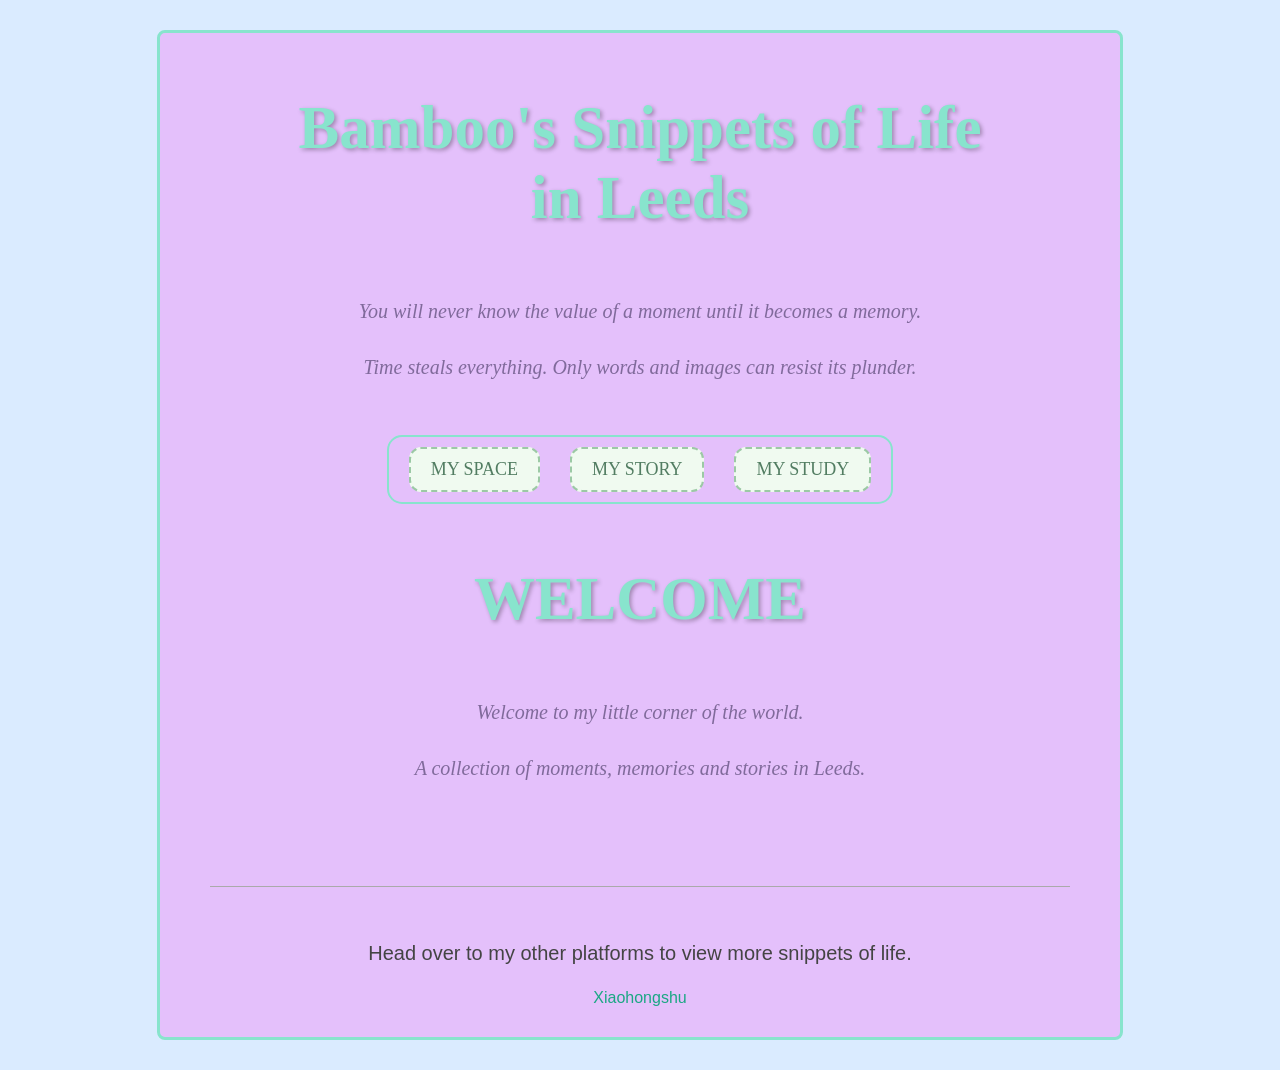
<file: index.html>
<!doctype html>
<html lang="en">

<head>
    <meta charset="UTF-8">
    <meta name="viewport" content="width=device-width, initial-scale=1.0">

 <title> Bamboo's Snippets of Life </title>

<link href="style.css" rel="stylesheet" type="text/css" />
</head>

<body>
  <div class="container">
        <h1>Bamboo's Snippets of Life
        <br> in Leeds</h1>
            <p class="introduction">You will never know the value of a moment until it becomes a memory.</p>
            <p class="introduction">Time steals everything. Only words and images can resist its plunder.</p>
    
     <div class="nav">
        <a href="index.html">MY SPACE</a>
        <a href="my story.html">MY STORY</a>
        <a href="my study.html">MY STUDY</a>
    </div>

    <div class="welcome">
        <h1>WELCOME</h1>
        <p>Welcome to my little corner of the world.</p>
        <p>A collection of moments, memories and stories in Leeds.</p>
    </div>
    <footer>
        <p>Head over to my other platforms to view more snippets of life.</p>
        <a href="https://xhslink.cn/o/ANRfArVE69z " target="_blank">Xiaohongshu</a>
    </footer>
  </div>
</body>
</html>
</file>
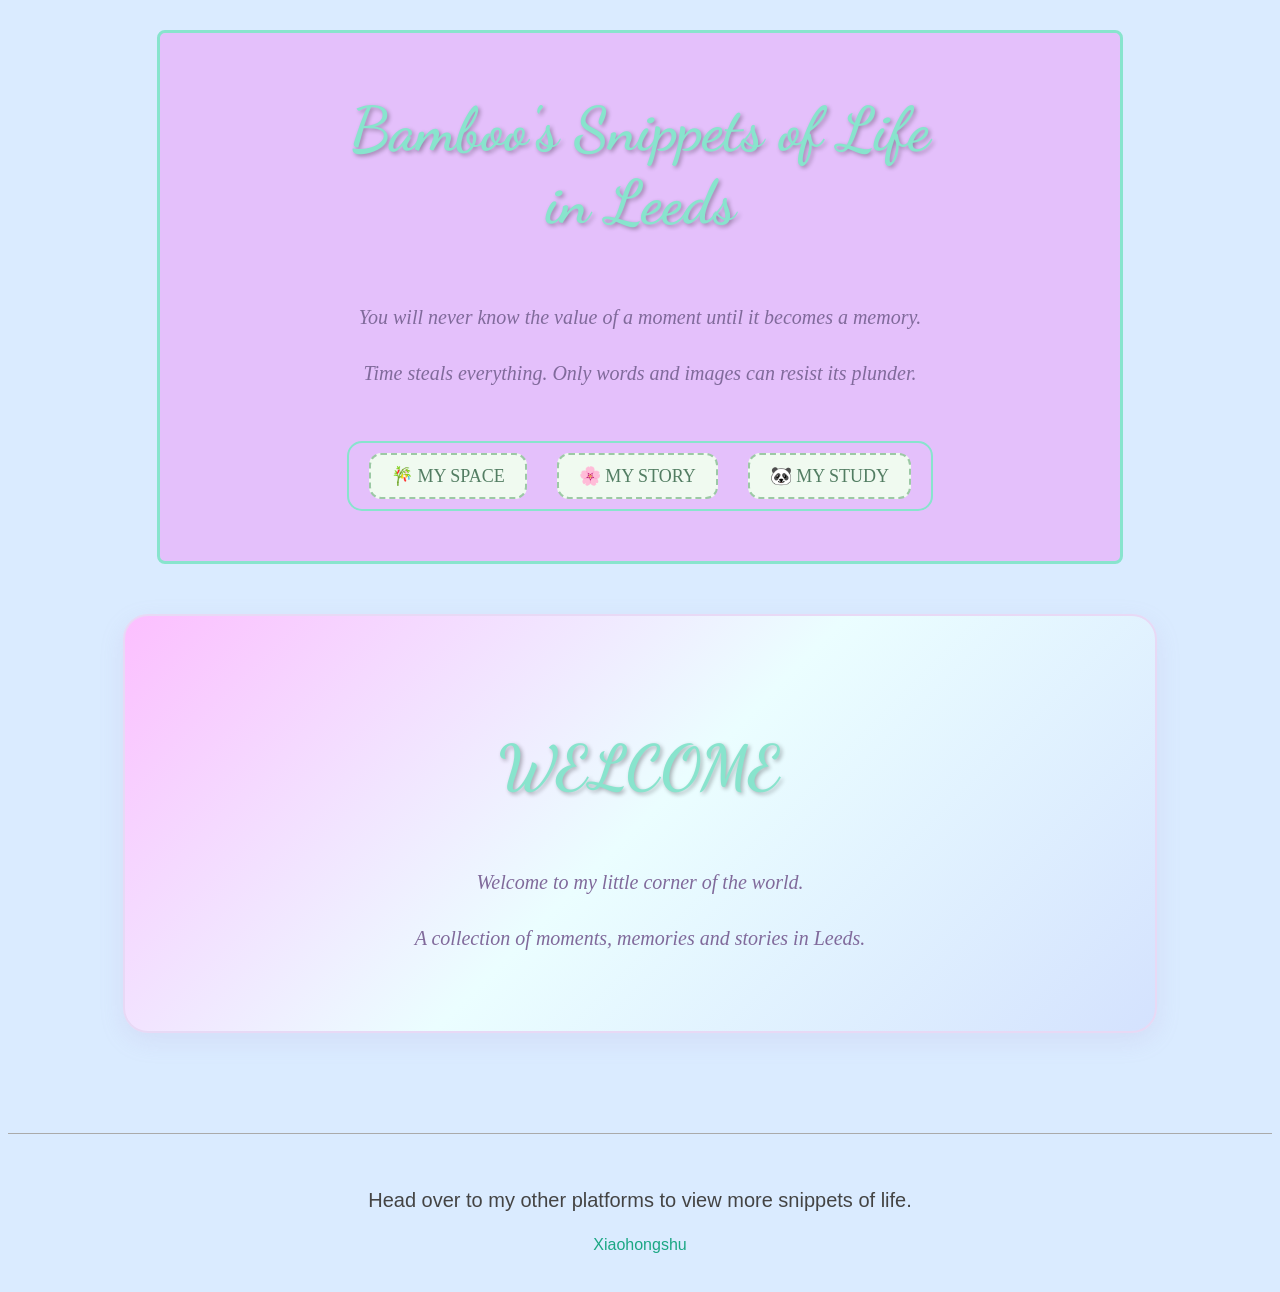
<file: my space.html>
<!doctype html>
<html lang="en">

<head>
    <meta charset="UTF-8">
    <meta name="viewport" content="width=device-width, initial-scale=1.0">

 <title> Bamboo's Snippets of Life </title>

<link rel="preconnect" href="https://fonts.googleapis.com">
<link rel="preconnect" href="https://fonts.gstatic.com" crossorigin>
<link href="https://fonts.googleapis.com/css2?family=Dancing+Script:wght@400;500;600;700&display=swap" rel="stylesheet">

<link href="style.css" rel="stylesheet" type="text/css" />
</head>

<body>
  <div class="container">
        <h1>Bamboo's Snippets of Life
        <br> in Leeds</h1>
            <p class="introduction">You will never know the value of a moment until it becomes a memory.</p>
            <p class="introduction">Time steals everything. Only words and images can resist its plunder.</p>
    
     <div class="nav">
        <a href="my space.html">🎋 MY SPACE</a>
        <a href="my story.html">🌸 MY STORY</a>
        <a href="my study.html">🐼 MY STUDY</a>
    </div>
  </div>

  <div class="sticky-wall">
    <div class="welcome">
        <h1>WELCOME</h1>
        <p>Welcome to my little corner of the world.</p>
        <p>A collection of moments, memories and stories in Leeds.</p>
    </div>
  </div>
    <footer>
        <p>Head over to my other platforms to view more snippets of life.</p>
        <a href="https://xhslink.cn/o/ANRfArVE69z " target="_blank">Xiaohongshu</a>
    </footer>

</body>
</html>
</file>
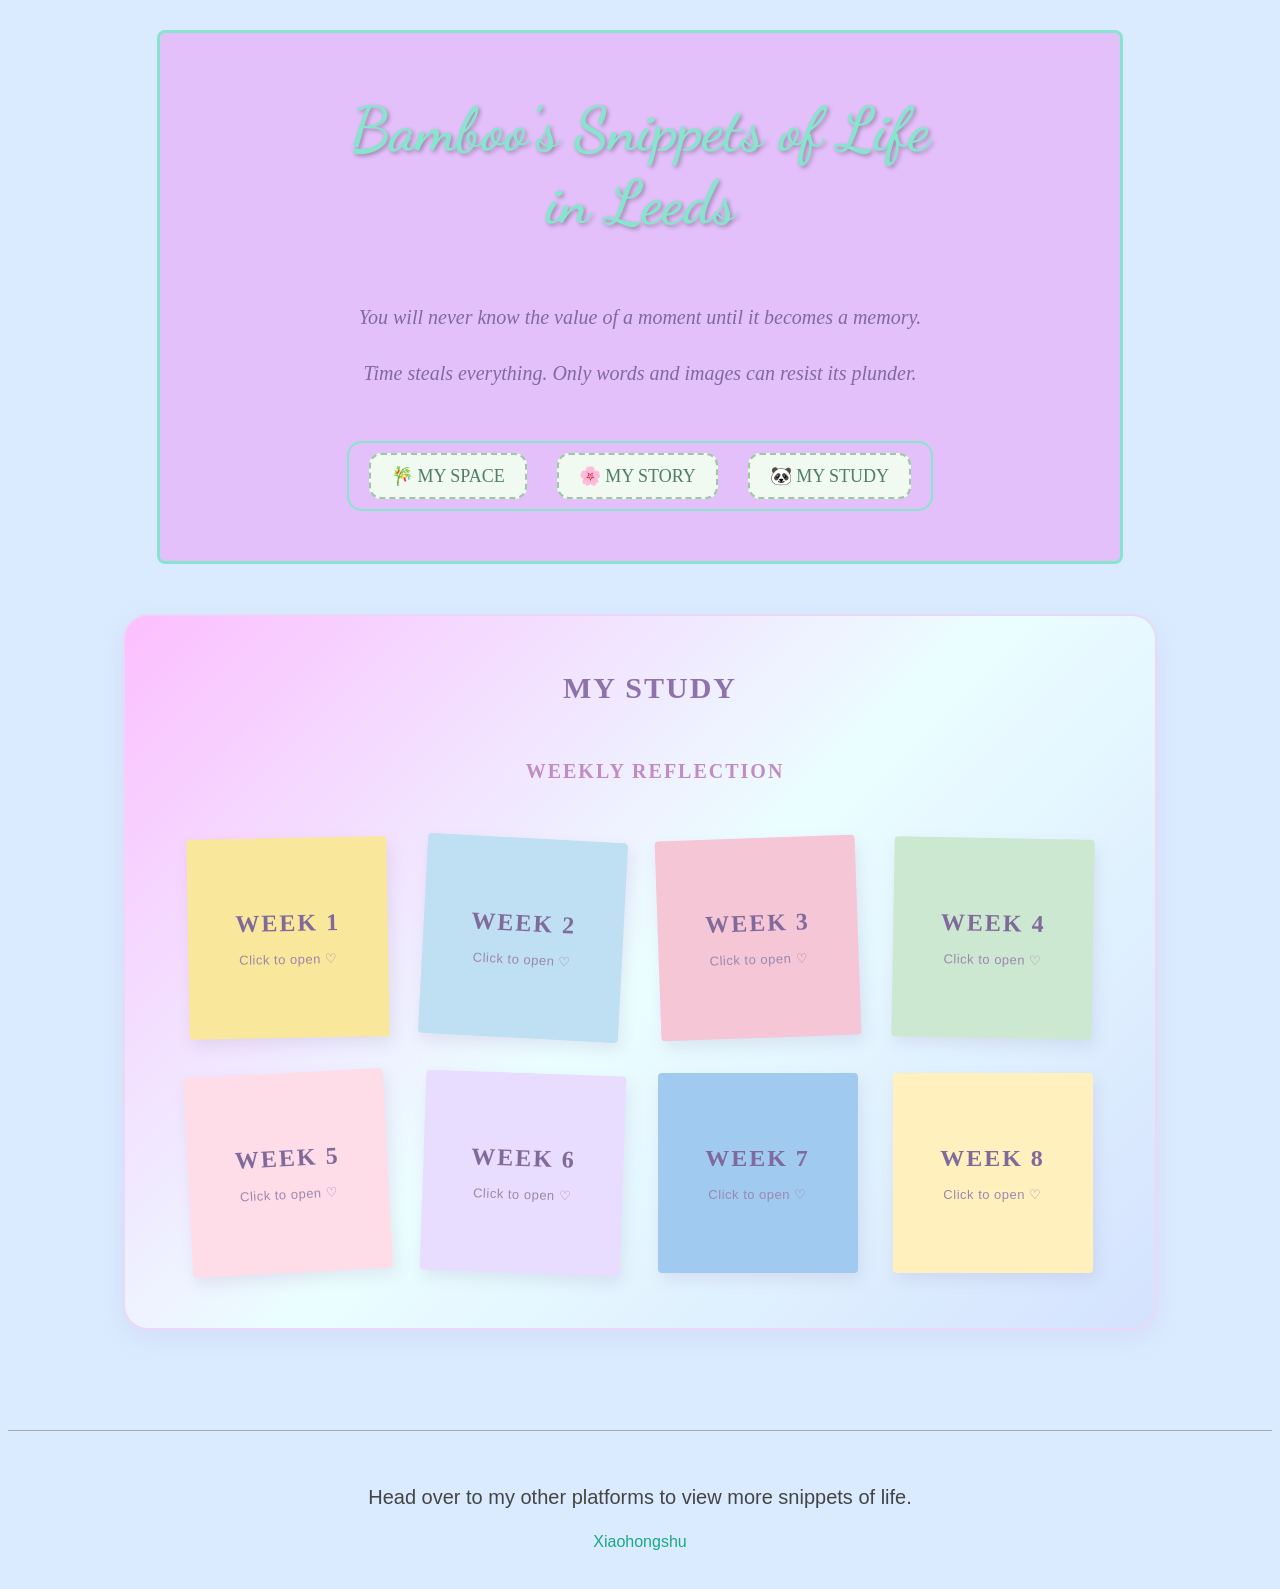
<file: my study.html>
<!DOCTYPE html>
<html lang="en">

<head>
    <meta charset="UTF-8">
    <meta name="viewport" content="width=device-width, initial-scale=1.0">

    <title>My Study | Bamboo's Snippets of Life</title>

    <link rel="preconnect" href="https://fonts.googleapis.com">
    <link rel="preconnect" href="https://fonts.gstatic.com" crossorigin>
    <link href="https://fonts.googleapis.com/css2?family=Dancing+Script:wght@400;500;600;700&display=swap" rel="stylesheet">

    <link rel="stylesheet" href="style.css">
</head>

<body>
    <div class="container">
        <h1>Bamboo's Snippets of Life
            <br> in Leeds</h1>

            <p class="introduction">You will never know the value of a moment until it becomes a memory.</p>
            <p class="introduction">Time steals everything. Only words and images can resist its plunder.</p>
    
        <div class="nav">
            <a href="my space.html">🎋 MY SPACE</a>
            <a href="my story.html">🌸 MY STORY</a>
            <a href="my study.html">🐼 MY STUDY</a>
        </div>
    </div>

    <div class="sticky-wall">
      
      <h2 class="study-title">MY STUDY</h2>

        <h3 class="reflection-title">WEEKLY REFLECTION</h3>

            <details class="sticky-note">
                <summary>
                    <span>WEEK 1</span>
                    <small>Click to open ♡</small>
                </summary>
                <div class="sticky-content">
                    <h3>WEEK 1</h3>
                    <p>This was my first experience with Digital Practice. I found the critical thinking involved very new and interesting, which made me really interested in the subject. It also made me look forward to the upcoming Digital Practice sessions, especially those that involve practical activities.</p>
                </div>
            </details>
            
            <details class="sticky-note">
                <summary>
                    <span>WEEK 2</span>
                    <small>Click to open ♡</small>
                </summary>
                <div class="sticky-content">
                    <h3>WEEK 2</h3>
                    <p>I have to create my own website!!! What an exciting and new experience!!! I really enjoyed the process of building everything from scratch, gradually adding content and developing the structure. It feels like a process of expressing my inner thoughts outwardly, and turning my ideas into digital content. I need to think carefully about what I want my website to look like and what I want it to communicate.
                        <br>
                        I learned about two ways to create a personal website. One is to use the fixed structure provided by CampusPress and simply add content to it. The other offers much more freedom, as it requires me to write my own code to design the structure and add content. Although the second option is more challenging, the idea of creating a personal website entirely by myself, without being limited by someone else's framework, is so appealing! I am ready to take on the challenge and bring my own ideas into every aspect of my personal website~</p>
                </div>
            </details>

            <details class="sticky-note">
                <summary>
                    <span>WEEK 3</span>
                    <small>Click to open ♡</small>
                </summary>
                <div class="sticky-content">
                    <h3>WEEK 3</h3>
                    <div class="plog-list">
                      <div class="img-text-box">
                        <img src="screenshot1.png" alt="">
                        <p>There have been some issues with my web scraping.</p>
                      </div>
                    <hr>
                      <div class="img-text-box">
                        <img src="screenshot2.png" alt="">
                        <p>The content scraped from the pages is incorrect; the blank space next to it was selected together.</p>
                      </div>
                    <hr>
                      <div class="img-text-box">
                      <img src="screenshot3.png" alt="">
                      <p>It's correct now, because I filled in the code given by the teacher.</p>
                      </div>
                    <hr>
                      <div class="img-text-box">
                      <img src="screenshot4.png" alt="">
                      <p>I tried to look for the correct code in Elements. I think it should be here.</p>
                      </div>
                    <hr>
                      <div class="img-text-box">
                      <img src="screenshot5.png" alt="">
                      <p>This is also the code provided by the tutor that I filled in directly, but I am not sure where the error is. My head is dizzy from looking at the code now, I need to take a break and check it again later.</p>
                      </div>
                    <hr>
                      <div class="img-text-box">
                      <img src="screenshot6.png" alt="">
                      <p>This is the code I found directly in the Elements tab on the ITVX page. I do not know whether it is correct, because I have no idea how to proceed to the next step. However, I have got in touch with a fellow student who has relevant experience, and we have arranged that he will help me learn it this weekend.</p>
                      </div>
                    </div>
                </div>
            </details>

            <details class="sticky-note">
                <summary>
                    <span>WEEK 4</span>
                    <small>Click to open ♡</small>
                </summary>
                <div class="sticky-content">
                    <h3>WEEK 4</h3>
                    <div class="plog-list">
                      <div class="img-text-box">
                        <img src="screenshot7.jpg" alt="">
                        <p>I tried to search from social media platforms and academic websites in order to make the data sources more comprehensive.</p>
                      </div>
                    <hr>
                      <div class="img-text-box">
                        <img src="screenshot8.png" alt="">
                        <p>However, I found that there was not much information available across different platforms, so I tried to find alternative keywords in academic papers.</p>
                      </div>
                    <hr>
                      <div class="img-text-box">
                        <img src="screenshot9.png" alt="">
                        <p>I organised the information I had collected in an Excel spreadsheet using seven column headers: source platform, source type, source reference, writing type, originality concern, original text, and stance attitude.</p>
                      </div>
                    <hr>
                    <p>I have never carefully read the privacy policy of every app I use. Although I do have concerns about my personal privacy, privacy policies are often very long, and if I do not agree to them, I cannot use the app. As a result, whenever I download a new app, I now usually skip this content and directly click “agree”. It seems that I have gradually accepted the idea that personal privacy is difficult to fully protect in the age of big data. As a result, I have made myself care less about it, because I feel that I cannot simply stop using apps just because I do not want them to collect my personal information.
                        <br>
                        In this week's group task, our group chose Scenario 1 and attempted to collect data about how people define the boundaries between AI-generated work and originality in academic and creative writing. During the data collection process, I kept thinking about ethical issues related to researcher neutrality. I sometimes find it difficult to avoid collecting data with my own existing views and attitudes in mind. This made me question whether the dataset we present can ever be completely neutral and without a particular position. I have started to develop some doubts about whether data itself can contain certain tendencies and attitudes. I am looking forward to discussing these questions with everyone next week.
                    </p>
                </div>
            </details>

            <details class="sticky-note">
                <summary>
                    <span>WEEK 5</span>
                    <small>Click to open ♡</small>
                </summary>
                <div class="sticky-content">
                    <h3>WEEK 5</h3>
                    <div class="plog-list">
                      <div class="img-text-box">
                        <img src="screenshot10.png" alt="">
                        <p>With the teacher's guidance, I used Excel to visualise the data and create charts. The data, which had initially looked overwhelming and disorganised, became much clearer and easier to understand.</p>
                      </div>
                        <hr>
                        <p>However, I need to remember that although charts make data clearer, the types of charts and the main column headers I choose should vary depending on the target audience. Therefore, data is not simply about the information itself; it also carries broader meanings and messages.</p>
                        <hr>
                        <p>"The way data is understood, captured, classified, and named is fundamentally an act of world-making and containment"(Crawford, 2021, p. 121).</p>
                </div>
            </details>

            <details class="sticky-note">
                <summary>
                    <span>WEEK 6</span>
                    <small>Click to open ♡</small>
                </summary>
                <div class="sticky-content">
                    <h3>WEEK 6</h3>
                    <div class="plog-list">
                      <div class="img-text-box">
                        <img src="screenshot11.png" alt="">
                        <p>Social media platforms mainly collect users’ personal information, such as gender, age, location, marital status, whether they have children, homeownership status, occupation and educational background. They also collect information about users’ platform activities, including likes, shares, comments, frequently viewed content and browsing history. However, Rednote provides limited and unclear information about how these data are collected and used, even though we provide the platform with our personal information. On the one hand, the platform can make money by selling these data to advertising companies. On the other hand, it can use them to build individual user profiles and recommend content that we may be interested in, in order to keep users engaged and encourage them to continue using the platform.</p>
                      </div>
                    <hr>
                      <div class="img-text-box">
                        <img src="screenshot12.png" alt="">
                        <p>What surprised me most were the categories of marital status and employer size. Not only could I not understand why Google needed this information, but the information displayed by Google did not match my actual situation. I think that platforms can not fully understand users' real thoughts and personal lives. The platform can see that I have liked a post, but it does not necessarily know why I liked it. It can record that I have viewed a product, but it does not necessarily know whether I actually want to buy it. It can predict my interests based on my browsing history, but these predictions may not always be accurate. It can collect the information I provide voluntarily, but it cannot fully understand my real identity, emotions and personal experiences based on this data alone. Therefore, the user profile created by the platform does not represent the real me. Instead, it is an algorithmic identity constructed through limited data and algorithmic predictions.</p>
                      </div>
                </div>
            </details>
            
            <details class="sticky-note">
                <summary>
                    <span>WEEK 7</span>
                    <small>Click to open ♡</small>
                </summary>
                <div class="sticky-content">
                    <h3>WEEK 7</h3>
                <div class="plog-list">
                      <div class="img-text-box">
                        <img src="screenshot13.png" alt="">
                        <p>During the classification process, I found it difficult to assign each poster to a single category because most posters did not contain just one type of content. For example, a single poster might include both animals and family or friends. Therefore, after setting some simple classification rules, I had to classify the posters again. However, even with these rules, the classification process remained highly subjective. The resulting user profiles were also rather limited and one-sided, and did not truly represent what my friends are like.</p>
                      </div>
                    <hr>
                      <div class="img-text-box">
                        <img src="screenshot14.png" alt="">
                        <p>However, it is not only my classification criteria that are subjective. Algorithms, platforms and technologies are not entirely objective or neutral either, because they are also designed and defined by humans. For example, I selected two categories, work and lifestyle, from the thirteen categories to present in my visualisations. Similarly, algorithms also selectively present certain information. However, this does not mean that the identities constructed through this content are completely false, because even fictional content can reflect the account owners' thoughts and ideas. I think this is a complex process.</p>
                      </div>
                </div>
            </details>
            
            <details class="sticky-note">
                <summary>
                    <span>WEEK 8</span>
                    <small>Click to open ♡</small>
                </summary>
                <div class="sticky-content">
                    <h3>WEEK 8</h3>
                    <p></p>
                </div>
            </details>
       </div>
      

     <footer>
        <p>Head over to my other platforms to view more snippets of life.</p>
        <a href="https://xhslink.cn/o/ANRfArVE69z " target="_blank">Xiaohongshu</a>
     </footer>

    </div>
</body>
</file>
<file: style.css>
body {
    font-family: Arial, sans-serif;
    background-color: #daebff;
    margin: 50;
    padding: 0;
}
.container {
    max-width: 860px;
    margin: 30px auto;
    padding: 0 50px;
    border: 3px solid #88e4cd;
    border-radius: 8px;
    background-color: rgba(235, 164, 249, 0.6);;
}
h1 {
    font-family: 'Dancing Script', cursive;
    font-size: 61px;
    color: #88e4cd;
    font-weight: bold;
    text-align: center;
    margin: 60px;
    text-shadow: 2px 2px 4px rgba(0, 0, 0, 0.3);
}
.container .introduction {
    font-family: 'Playfair Display', serif;
    font-size: 20px;
    font-style: italic;
    font-weight: 400;
    color: #806A9B;
    text-align: center;
    line-height: 1.8;
}
.nav {
    display: flex;
    gap: 30px;
    max-width: fit-content;
    margin: 50px auto;
    border: 2px solid #88e4cd;
    border-radius: 15px;
    justify-content: center;
    padding: 10px 20px;
    flex-wrap: wrap;
}
.nav a {
    color: #527D62;
    border: 2px dashed #9CC9A5;
    background-color: #F0FAF0;
    border-radius: 12px;
    padding: 10px 20px;
    text-decoration: none;
    font-family: 'Playfair Display', serif;
    font-size: 18px;
    transition: all 0.3s ease;
}
.nav a:hover {
    color: #88e4cd;
}
.welcome p {
    font-family: 'Playfair Display', serif;
    font-size: 20px;
    font-style: italic;
    font-weight: 400;
    color: #806A9B;
    text-align: center;
    line-height: 1.8;
}
h2 {
    font-size: 30px;
    color: #6b9e5e;
    padding-left: 20px;
}
h3 {
    font-size: 24px;
    color: #8fbc8f;
    padding-left: 30px;
}
p {
    text-align: center;
    font-size: 20px;
    line-height: 1.6;
    color: #444444;
}
.sticky-wall {
    display: flex;
    flex-wrap: wrap;
    justify-content: center;
    align-items: flex-start;
    gap: 35px;
    max-width: 950px;
    margin: 50px auto;
    padding: 55px 40px;
    background: linear-gradient(
        135deg,
        #fcbfff,
        #ebfeff,
        #d4e2fe
    );
    border: 2px solid #E8D9F5;
    border-radius: 25px;
    box-shadow: 0 8px 25px rgba(177, 145, 200, 0.15);
}
.study-title {
    width: 100%;
    text-align: center;
    font-family: Georgia, serif;
    font-size: 30px;
    color: #8e72ab;
    letter-spacing: 2px;
    margin: 0 0 20px;
}
.reflection-title {
    width: 100%;
    text-align: center;
    font-family: Georgia, serif;
    font-size: 20px;
    color: #c18cc4;
    letter-spacing: 2px;
    margin: 0 0 20px;
}
.sticky-note {
    position: relative;
    width: 200px;
    min-height: 200px;
    box-shadow: 3px 7px 15px rgba(120, 100, 150, 0.13);
    border-radius: 4px;
    transition: transform 0.3s ease,
                box-shadow 0.3s ease;
}
.sticky-note:hover {
    transform: translateY(-8px) rotate(0deg);
    box-shadow: 5px 12px 20px rgba(120, 100, 150, 0.2);
}
.sticky-note summary{
    list-style:none;
    height:200px;
    display:flex;
    flex-direction:column;
    justify-content:center;
    align-items:center;
    font-size:24px;
    font-weight:bold;
    color:#806A9B;
    font-family:Georgia,serif;
    letter-spacing:2px;
    cursor:pointer;
}
.sticky-note summary::-webkit-details-marker{
    display:none;
}
.sticky-note small{
    color:#9B88AE;
    margin-top:15px;
    font-size:13px;
    font-weight:normal;
    font-family:Arial,sans-serif;
    letter-spacing:0.5px;
}
.sticky-note[open]{
    width:100%;
    padding:30px;
    transform:rotate(0deg);
    z-index:10;
    box-shadow:5px 5px 12px rgba(0,0,0,0.3);
}
.sticky-note[open] summary{
    height:auto;
    padding: bottom 20px;
    font-size:28px;
}
.sticky-content{
    padding:10px;
}
.sticky-note:nth-of-type(1) {
    background-color: #F9E79B;
}
.sticky-note:nth-of-type(2) {
    background-color: #BFDFF2;
}
.sticky-note:nth-of-type(3) {
    background-color: #F5C6D6;
}
.sticky-note:nth-of-type(4) {
    background-color: #CDE8D1;
}
.sticky-note:nth-of-type(5) {
    background-color: #FFDDE8;
}
.sticky-note:nth-of-type(6) {
    background-color: #E8DCFF;
}
.sticky-note:nth-of-type(7) {
    background-color: #a0caef;
}
.sticky-note:nth-of-type(8) {
    background-color: #FFF0BD;
}
.plog-list {
    max-width: 810px;
    margin: 0 auto;
}
.img-text-box {
    display: flex;
    gap: 30px;
    align-items: center;
}
.img-text-box:nth-of-type(odd) {
    flex-direction: row;
}
.img-text-box:nth-of-type(even) {
    flex-direction: row-reverse;
}
.img-text-box img {
    width: 400px;
    height: 300px;
    object-fit: contain;
    border-radius: 8px;
}
.img-text-box p {
    max-width: 400px;
}
.sticky-note:nth-child(1) {
    transform: rotate(-3deg);
}

.sticky-note:nth-child(2) {
    transform: rotate(2deg);
}
.sticky-note:nth-child(3) {
    transform: rotate(-1deg);
}

.sticky-note:nth-child(4) {
    transform: rotate(3deg);
}
.sticky-note:nth-child(5) {
    transform: rotate(-2deg);
}
.sticky-note:nth-child(6) {
    transform: rotate(1deg);
}
.sticky-note:nth-child(7) {
    transform: rotate(-3deg);
}
.sticky-note:nth-child(8) {
    transform: rotate(2deg);
}
footer {
    margin-top: 100px;
    padding: 30px;
    border-top: 1px solid #aaaaaa;
    text-align: center;
}
footer a {
    margin: 0 12px;
    color: #1BA784;
    text-decoration: none;
}
footer a:hover {
    color: #2e7d32;
}
</file>
